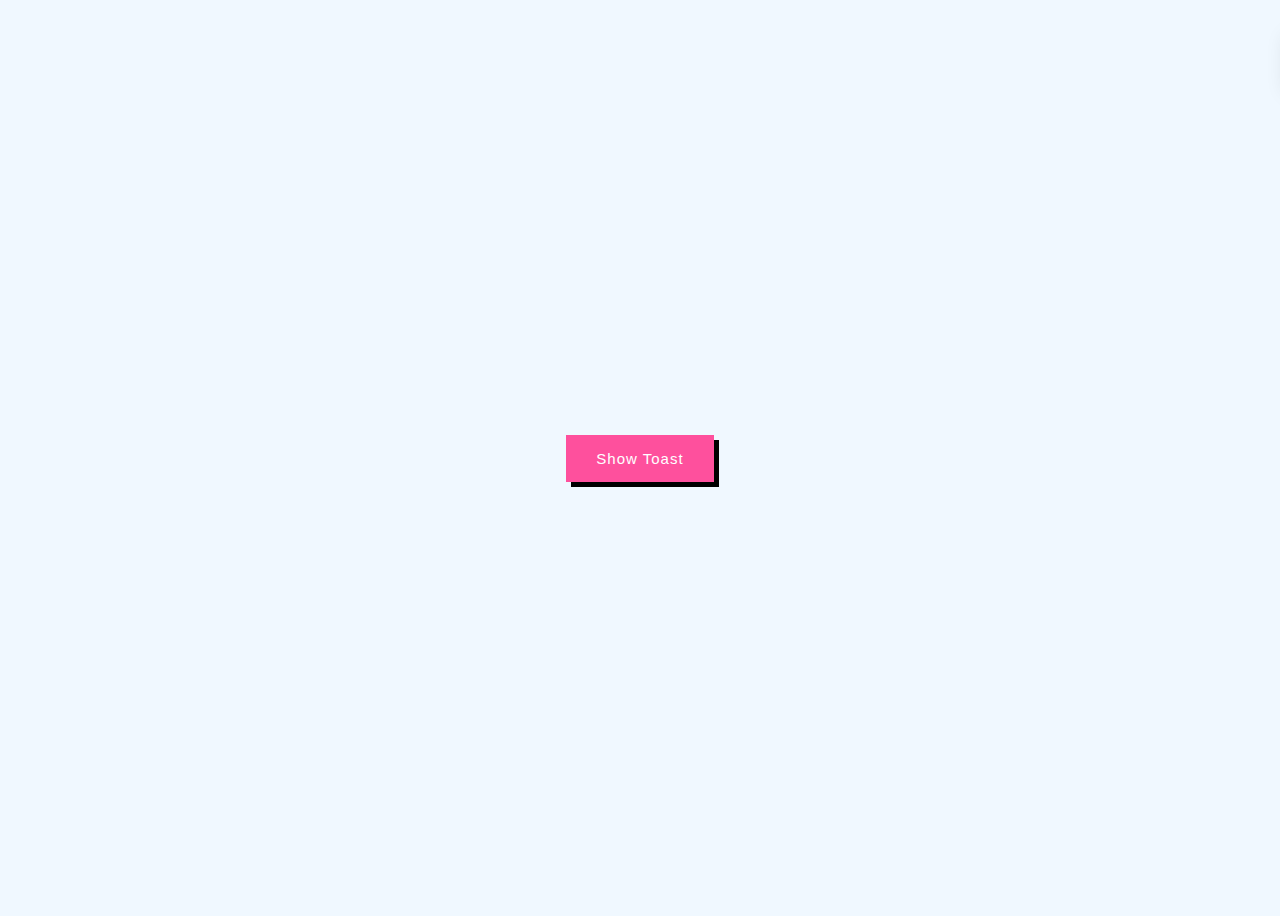
<file: 100 HTML, CSS, JS Projects/10. Toast Notification/index.html>
<!DOCTYPE html>
<html lang="en">

<head>
    <meta charset="UTF-8">
    <meta name="viewport" content="width=device-width, initial-scale=1.0">
    <title>Toast Notification with Animation</title>
    <link rel="stylesheet" href="https://cdnjs.cloudflare.com/ajax/libs/font-awesome/6.4.2/css/all.min.css">
    <link rel="stylesheet" href="style.css">
</head>

<body>
    <button id="showToast">Show Toast</button>
    <div id="toast" class="toast active">
        <i class="fa-solid fa-circle-check"></i> This is a toast notification.
    </div>

    <script src="script.js"></script>
</body>

</html>
</file>
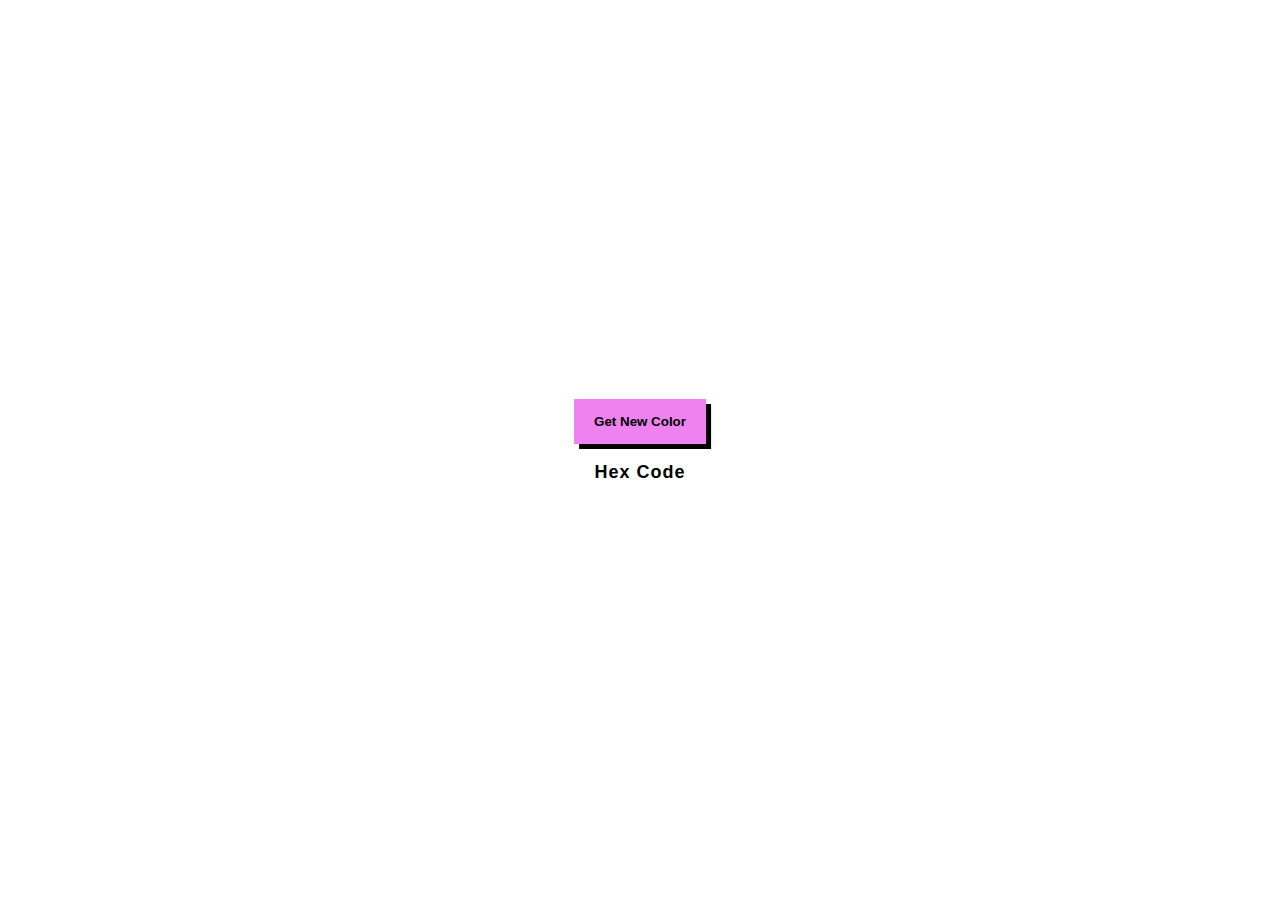
<file: 100 HTML, CSS, JS Projects/12. Random Color Generator/index.html>
<!DOCTYPE html>
<html lang="en">

<head>
    <meta charset="UTF-8">
    <meta name="viewport" content="width=device-width, initial-scale=1.0">
    <title>Random Color Generator</title>
    <link rel="stylesheet" href="style.css">
</head>

<body>
    <div class="container">
        <button id="btn">Get New Color</button>
        <h3 id="colorCode">Hex Code</h3>
    </div>

    <script src="script.js"></script>
</body>

</html>
</file>
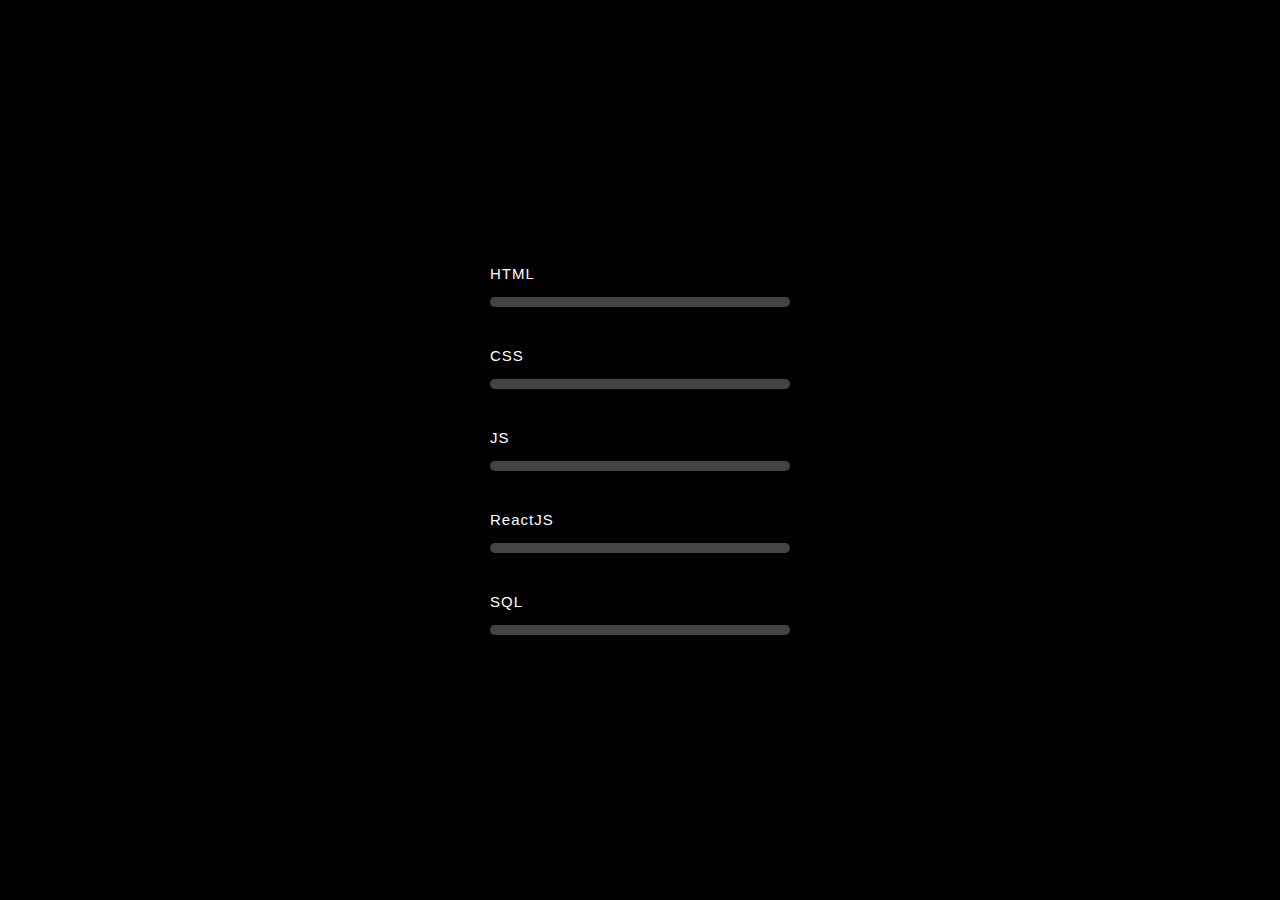
<file: 100 HTML, CSS, JS Projects/14. Skills Progressbar/index.html>
<!DOCTYPE html>
<html lang="en">

<head>
    <meta charset="UTF-8">
    <meta name="viewport" content="width=device-width, initial-scale=1.0">
    <title>Skills Progressbar</title>
    <link rel="stylesheet" href="style.css">
</head>

<body>
    <div class="container">
        <section class="skills">
            <div class="skill">
                <h3 class="type">HTML</h3>
                <div class="outer-bar">
                    <div class="inner-bar inner-bar-html"></div>
                </div>
            </div>
            <div class="skill">
                <h3 class="type">CSS</h3>
                <div class="outer-bar">
                    <div class="inner-bar inner-bar-css"></div>
                </div>
            </div>
            <div class="skill">
                <h3 class="type">JS</h3>
                <div class="outer-bar">
                    <div class="inner-bar inner-bar-js"></div>
                </div>
            </div>
            <div class="skill">
                <h3 class="type">ReactJS</h3>
                <div class="outer-bar">
                    <div class="inner-bar inner-bar-react"></div>
                </div>
            </div>
            <div class="skill">
                <h3 class="type">SQL</h3>
                <div class="outer-bar">
                    <div class="inner-bar inner-bar-sql"></div>
                </div>
            </div>
        </section>
    </div>
</body>

</html>
</file>
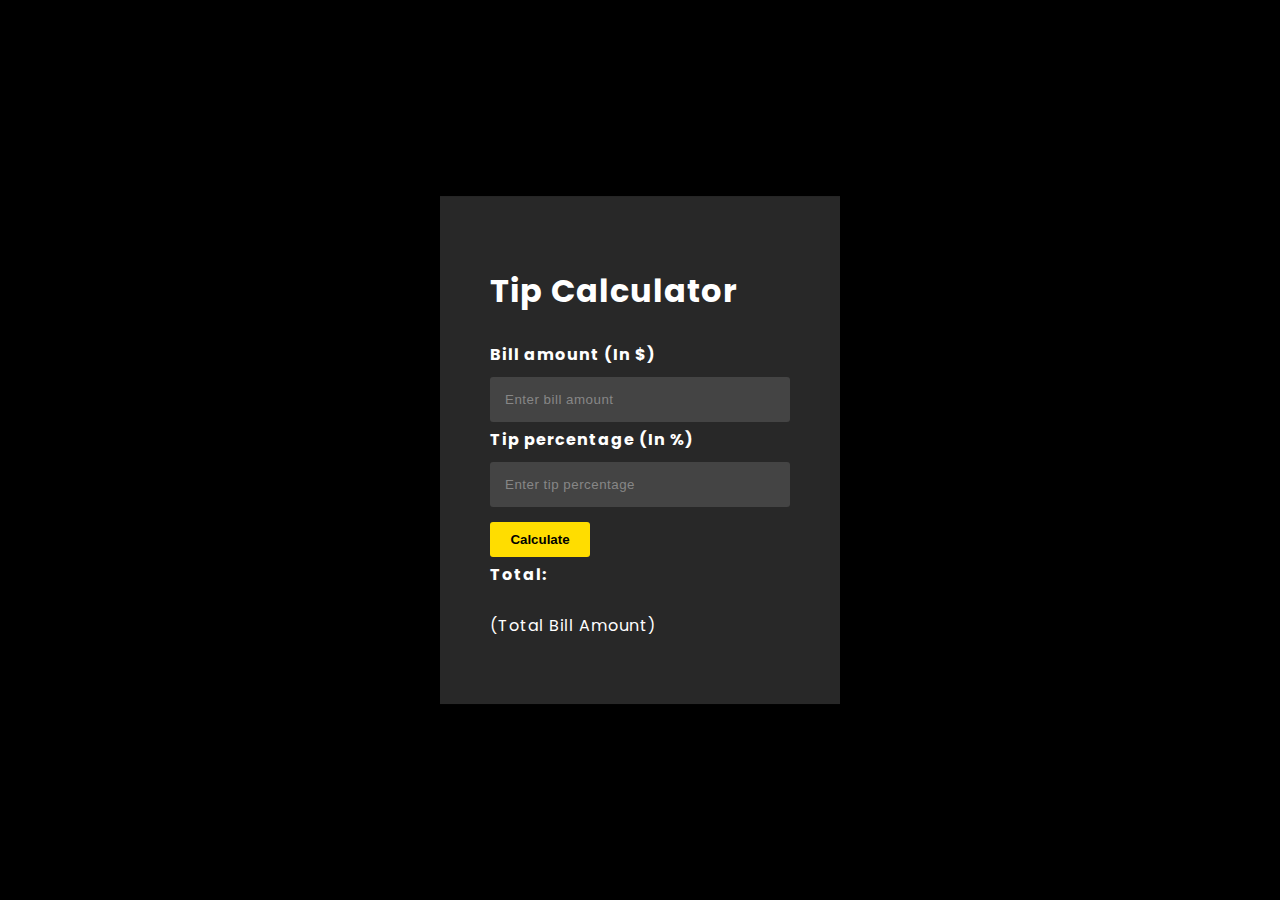
<file: 100 HTML, CSS, JS Projects/16. Tip Calculator/index.html>
<!DOCTYPE html>
<html lang="en">

<head>
    <meta charset="UTF-8">
    <meta name="viewport" content="width=device-width, initial-scale=1.0">
    <title>Tip Calculator</title>
    <link rel="stylesheet" href="style.css">
</head>

<body>
    <div id="main">
        <div class="container">
            <h1>Tip Calculator</h1>
            <label for="bill">Bill amount (In &#36;)</label>
            <input type="number" id="billAmount" placeholder="Enter bill amount">
            <label for="tip">Tip percentage (In &#37;)</label>
            <input type="number" id="tipPercentage" placeholder="Enter tip percentage">
            <button id="calculate">Calculate</button>
            <label for="total">Total: </label>
            <p id="total">(Total Bill Amount)</p>
        </div>
    </div>

    <script src="script.js"></script>
</body>

</html>
</file>
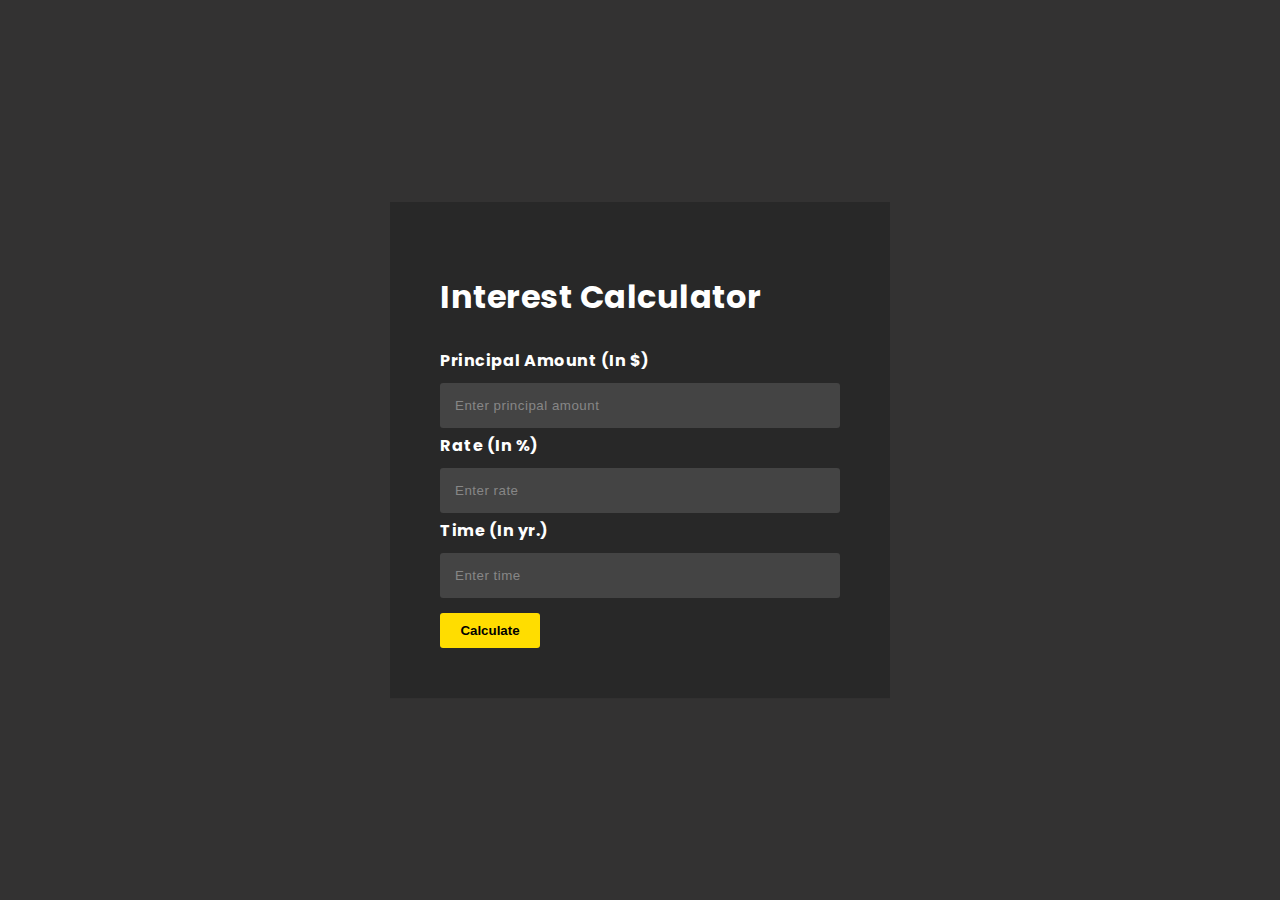
<file: 100 HTML, CSS, JS Projects/17. Interest Calculator/index.html>
<!DOCTYPE html>
<html lang="en">

<head>
    <meta charset="UTF-8">
    <meta name="viewport" content="width=device-width, initial-scale=1.0">
    <title>Interest Calculator</title>
    <link rel="stylesheet" href="style.css">
</head>

<body>
    <div id="main">
        <div class="container">
            <h1>Interest Calculator</h1>
            <label for="principal">Principal Amount (In &#36;)</label>
            <input type="number" id="principal" placeholder="Enter principal amount">
            <label for="rate">Rate (In &#37;)</label>
            <input type="number" id="rate" placeholder="Enter rate">
            <label for="time">Time (In yr.)</label>
            <input type="number" id="time" placeholder="Enter time">
            <button id="calculate">Calculate</button>
            <div class="result">
                <p id="pricipalAmount">Principal Amount: <b>$0.00</b></p>
                <p id="totalInterest">Total interest: <b>$0.00</b></p>
                <p id="totalAmount">Total Amount: <b>$0.00</b></p>
            </div>
        </div>
    </div>

    <script src="script.js"></script>
</body>

</html>
</file>
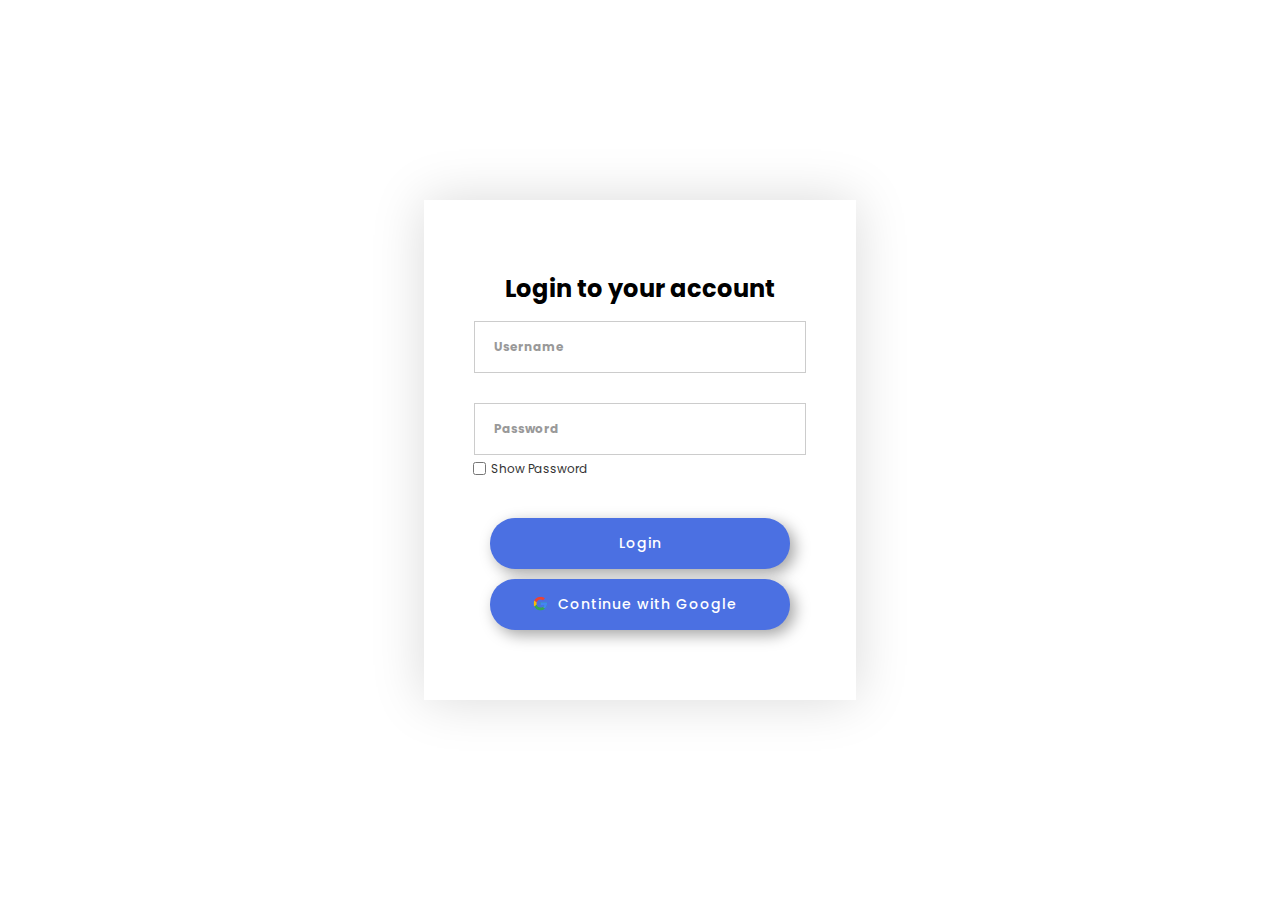
<file: 100 HTML, CSS, JS Projects/18. Input Bar Animation/index.html>
<!DOCTYPE html>
<html lang="en">

<head>
    <meta charset="UTF-8">
    <meta name="viewport" content="width=device-width, initial-scale=1.0">
    <title>Input Bar Animation</title>
    <link rel="stylesheet" href="style.css">
    <link rel="stylesheet" href="https://cdnjs.cloudflare.com/ajax/libs/font-awesome/6.4.2/css/all.min.css">
</head>

<body>
    <div class="container">
        <div class="form-container">
            <h2>Login to your account</h2>
            <div class="form-item">
                <input type="text" id="usernameInput" required>
                <label for="usernameInput">Username</label>
            </div>
            <div class="form-item">
                <input type="password" id="passwordInput" required>
                <label for="passwordInput">Password</label>
            </div>
            <div class="show-password">
                <input type="checkbox" id="showPasswordCheckbox" onclick="ShowPass()">
                <label for="showPasswordCheckbox">Show Password</label>
            </div>
            <div class="btn">
                <button class="loginBtn">Login</button>
                <button class="loginBtn">
                    <svg viewBox="0 0 48 48">
                        <clipPath id="g">
                            <path
                                d="M44.5 20H24v8.5h11.8C34.7 33.9 30.1 37 24 37c-7.2 0-13-5.8-13-13s5.8-13 13-13c3.1 0 5.9 1.1 8.1 2.9l6.4-6.4C34.6 4.1 29.6 2 24 2 11.8 2 2 11.8 2 24s9.8 22 22 22c11 0 21-8 21-22 0-1.3-.2-2.7-.5-4z" />
                        </clipPath>
                        <g class="colors" clip-path="url(#g)">
                            <path fill="#FBBC05" d="M0 37V11l17 13z" />
                            <path fill="#EA4335" d="M0 11l17 13 7-6.1L48 14V0H0z" />
                            <path fill="#34A853" d="M0 37l30-23 7.9 1L48 0v48H0z" />
                            <path fill="#4285F4" d="M48 48L17 24l-4-3 35-10z" />
                        </g>
                    </svg>Continue with Google
                </button>
            </div>
        </div>
    </div>

    <script src="script.js"></script>
</body>

</html>
</file>
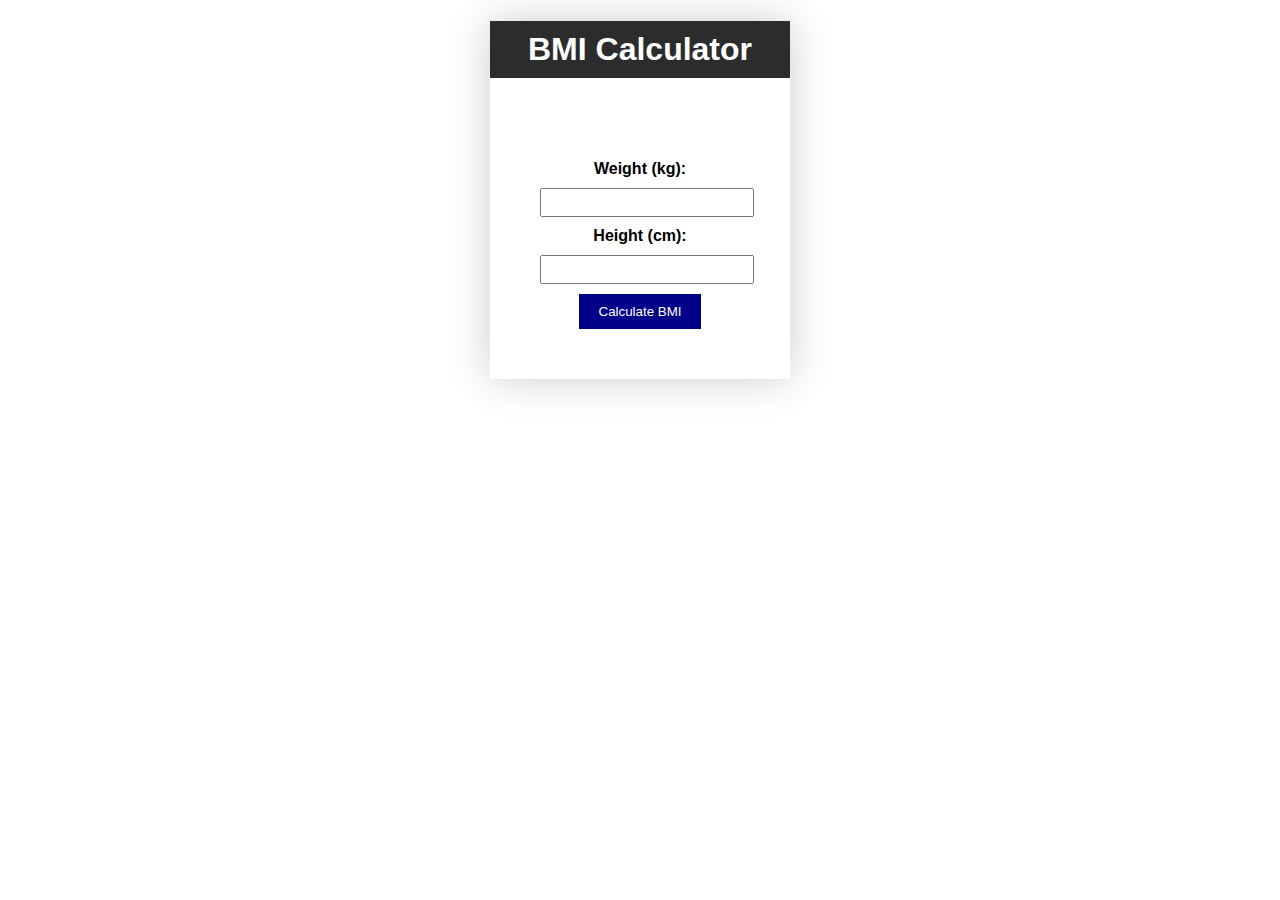
<file: 100 HTML, CSS, JS Projects/19. BMI Calculator/index.html>
<!DOCTYPE html>
<html>

<head>
    <title>BMI Calculator</title>
    <style>
        body {
            font-family: Arial, sans-serif;
        }

        #container {
            width: 300px;
            margin: 0 auto;
            text-align: center;
            box-shadow: 0 0 40px rgba(0, 0, 0, 0.2);
        }

        h1 {
            background-color: #2c2c2c;
            color: white;
            padding: 10px;
        }

        #calculator {
            padding: 50px;
        }

        label {
            display: block;
            margin: 10px 0;
            font-weight: bold;
        }

        input {
            width: 100%;
            padding: 5px;
        }

        #calculateBtn {
            background-color: darkblue;
            color: white;
            padding: 10px 20px;
            margin-top: 10px;
            border: none;
            cursor: pointer;
        }
    </style>
</head>

<body>
    <div id="container">
        <h1>BMI Calculator</h1>
        <div id="calculator">
            <label for="weight">Weight (kg):</label>
            <input type="number" id="weight">

            <label for="height">Height (cm):</label>
            <input type="number" id="height">

            <button id="calculateBtn">Calculate BMI</button>

            <div id="result"></div>
        </div>
    </div>

    <script>
        document.getElementById('calculateBtn').addEventListener('click', calculateBMI);

        function calculateBMI() {
            var weight = parseFloat(document.getElementById('weight').value);
            var height = parseFloat(document.getElementById('height').value);

            if (!isNaN(weight) && !isNaN(height) && height > 0) {
                var bmi = weight / Math.pow(height / 100, 2);
                document.getElementById('result').innerHTML = "Your BMI is: " + bmi.toFixed(2);
            } else {
                document.getElementById('result').innerHTML = "Please enter valid weight and height.";
            }
        }
    </script>
</body>

</html>
</file>
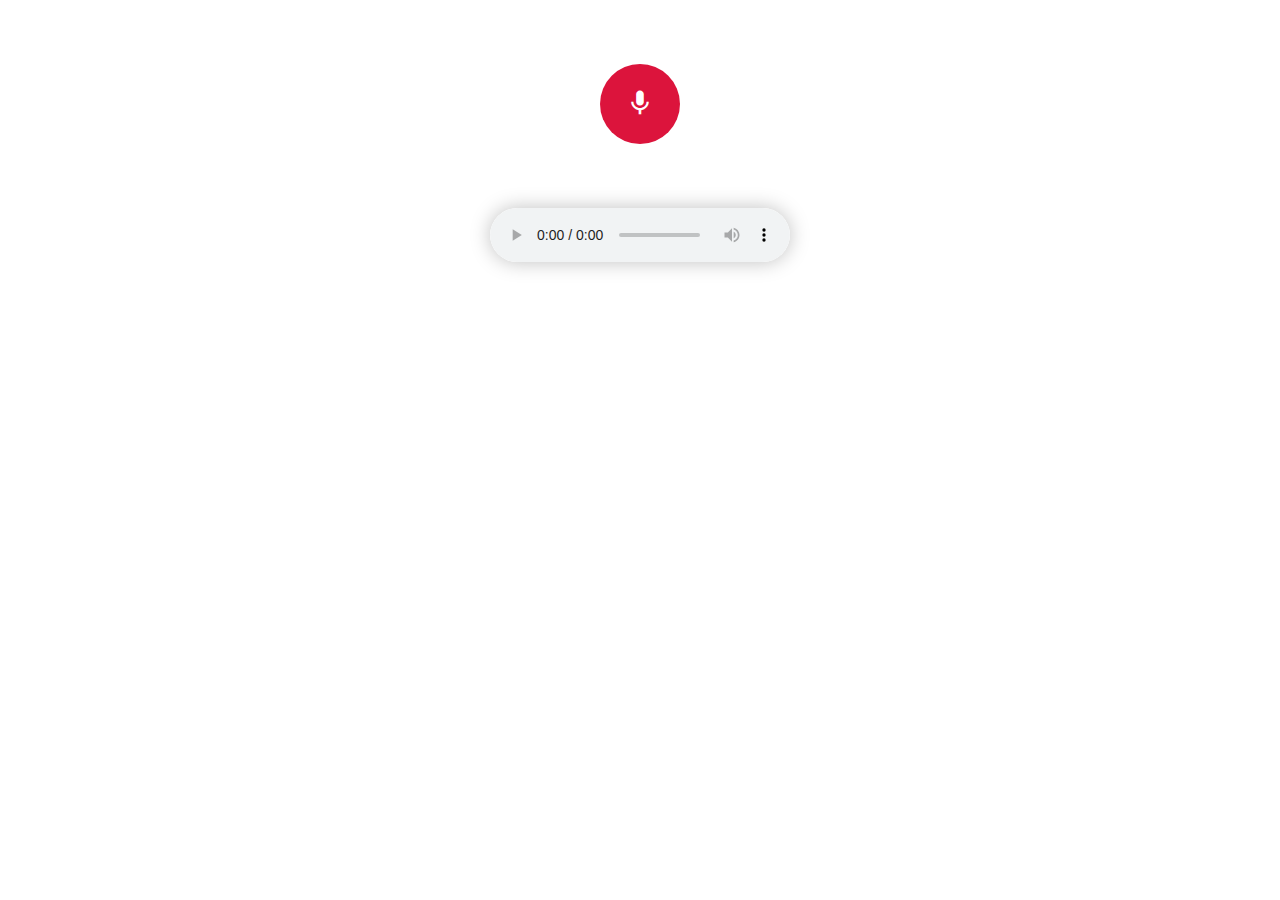
<file: 100 HTML, CSS, JS Projects/21. Voice Recorder in JS/index.html>
<!DOCTYPE html>
<html lang="en">

<head>
    <meta charset="UTF-8">
    <meta name="viewport" content="width=device-width, initial-scale=1.0">
    <title>Audio Recorder</title>
    <link href="https://fonts.googleapis.com/icon?family=Material+Icons" rel="stylesheet">
    <link rel="stylesheet" href="index.css">
</head>

<body>
    <main>
        <button class="mic-toggle" id="mic">
            <span class="material-icons">mic</span>
        </button>

        <audio class="playback" controls></audio>
    </main>

    <script src="index.js"></script>
</body>

</html>
</file>
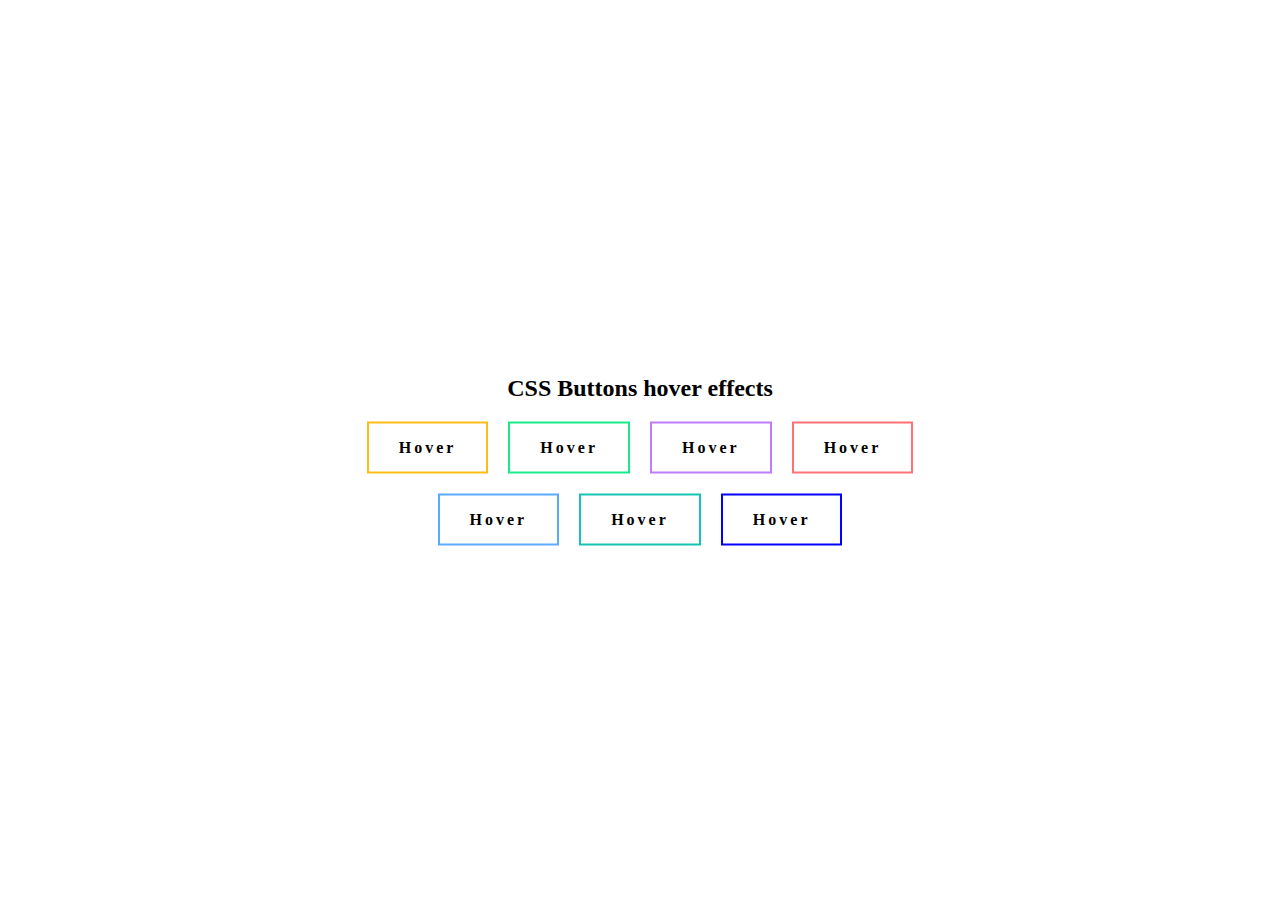
<file: 100 HTML, CSS, JS Projects/01. CSS Buttons/01. Buttons/index.html>
<!DOCTYPE html>
<html lang="en">

<head>
    <meta charset="UTF-8">
    <meta name="viewport" content="width=device-width, initial-scale=1.0">
    <title>CSS Buttons hover effects</title>
    <link rel="stylesheet" href="style.css">
</head>

<body>
    <div id="main">
        <h2>CSS Buttons hover effects</h2>
        <div class="container">
            <!-- Button - 1 -->
            <a href="#">
                <button class="btn1">Hover</button>
            </a>

            <!-- Button - 2 -->
            <a href="#">
                <button class="btn2">Hover</button>
            </a>

            <!-- Button - 3 -->
            <a href="#">
                <button class="btn3">Hover</button>
            </a>

            <!-- Button - 4 -->
            <a href="#">
                <button class="btn4">Hover</button>
            </a>

            <!-- Button - 5 -->
            <a href="#">
                <button class="btn5">Hover</button>
            </a>

            <!-- Button - 6 -->
            <a href="#">
                <button class="btn6">Hover</button>
            </a>

            <!-- Button - 7 -->
            <a href="#">
                <button class="btn7">Hover</button>
            </a>
        </div>
    </div>
</body>

</html>
</file>
<file: 100 HTML, CSS, JS Projects/10. Toast Notification/style.css>
body {
    font-family: Arial;
    background-color: aliceblue;
    height: 100vh;
    display: flex;
    align-items: center;
    justify-content: center;
    overflow: hidden;
}

button {
    padding: 15px 30px;
    border: 0;
    font-weight: 500;
    letter-spacing: 1px;
    background-color: #fe509d;
    color: #fff;
    box-shadow: 5px 5px 0px #000;
    font-size: 15px;
    transition: all 0.3s ease;
    cursor: pointer;
}

button:active {
    box-shadow: none;
    transform: translateY(4px);
}

.toast {
    position: absolute;
    top: 30px;
    right: 30px;
    background: #fff;
    padding: 20px 30px;
    box-shadow: 5px 5px 20px rgba(0, 0, 0, 0.1);
    overflow: hidden;
    transform: translateX(calc(100% + 30px));
    transition: all 0.5s cubic-bezier(0.7, -0.5, 0.3, 1.3);
}

.toast.show {
    transform: translateX(0%);
}

.toast i {
    color: #008000;
}
</file>
<file: 100 HTML, CSS, JS Projects/12. Random Color Generator/style.css>
body {
    font-family: Arial;
    letter-spacing: 1px;
    transition: .5s;
}

.container {
    position: absolute;
    top: 50%;
    left: 50%;
    transform: translate(-50%, -50%);
    text-align: center;
}

#btn {
    font-weight: bold;
    padding: 15px 20px;
    border: 0;
    background-color: violet;
    box-shadow: 5px 5px 0 #000;
    cursor: pointer;
    transition: 0.3s;
}

#btn:active {
    box-shadow: none;
    transform: translateY(3px);
}

#colorCode {
    font-size: large;
    font-weight: bold;
}
</file>
<file: 100 HTML, CSS, JS Projects/14. Skills Progressbar/style.css>
* {
    margin: 0;
    padding: 0;
    box-sizing: border-box;
}

body,
html {
    height: 100vh;
}

body {
    background: #000;
    font-family: sans-serif;
}

.container {
    display: flex;
    justify-content: center;
    align-items: center;
    height: 100%;
}

.skills {
    display: flex;
    flex-direction: column;
    align-self: center;
}

.skill {
    padding: 20px 0;
    position: relative;
    width: 300px;
}

.type {
    color: #fff;
    font-weight: 500;
    font-size: 15px;
    letter-spacing: 1px;
}

.outer-bar,
.inner-bar {
    height: 10px;
    border-radius: 100px;
}

.outer-bar {
    margin-top: 15px;
    background: #444;
}

.inner-bar {
    animation: progress 1s forwards;
    transform: scaleX(0);
    transform-origin: 0 0;
}

.inner-bar-html {
    width: 100%;
    background: #18f8f8;
}

.inner-bar-css {
    width: 90%;
    background: #f118f8;
}

.inner-bar-js {
    width: 80%;
    background: #F8DD18;
}

.inner-bar-react {
    width: 50%;
    background: #8718F8;
}

.inner-bar-sql {
    width: 60%;
    background: #f87218;
}

@keyframes progress {
    to {
        transform: scaleX(1);
    }
}
</file>
<file: 100 HTML, CSS, JS Projects/16. Tip Calculator/style.css>
@import url(https://fonts.googleapis.com/css?family=Poppins:100,100italic,200,200italic,300,300italic,regular,italic,500,500italic,600,600italic,700,700italic,800,800italic,900,900italic);

body {
    font-family: "Poppins", sans-serif;
    background-color: #000;
    letter-spacing: 1px;
}

#main {
    position: absolute;
    top: 50%;
    left: 50%;
    transform: translate(-50%, -50%);
    /* height: 400px; */
    width: 300px;
    padding: 50px;
    box-shadow: 0 0 50px rgba(0, 0, 0, 0.2);
    background-color: #282828;
    color: #fff;
}

.container {
    display: flex;
    flex-direction: column;
    justify-content: center;
    gap: 5px;
}

label {
    font-weight: bold;
    margin-bottom: 5px;
}

input {
    padding: 15px;
    outline: 0;
    border: 0;
    border-radius: 3px;
    color: #fff;
    background-color: #444444;
}

input::placeholder {
    color: #878787;
    letter-spacing: 0.5px;
}

button {
    display: flex;
    justify-content: center;
    align-items: center;
    width: 100px;
    margin-top: 10px;
    padding: 10px 30px;
    font-weight: bold;
    border: none;
    border-radius: 3px;
    background-color: rgb(255, 221, 0);
    cursor: pointer;
    transition: 0.2s;
}

button:active {
    transform: translateY(2px);
}

button:hover {
    background-color: rgb(205, 133, 50);
}
</file>
<file: 100 HTML, CSS, JS Projects/17. Interest Calculator/style.css>
@import url(https://fonts.googleapis.com/css?family=Poppins:100,100italic,200,200italic,300,300italic,regular,italic,500,500italic,600,600italic,700,700italic,800,800italic,900,900italic);

body {
    font-family: "Poppins", sans-serif;
    background-color: #333232;
    letter-spacing: 0.5px;
}

#main {
    position: absolute;
    top: 50%;
    left: 50%;
    transform: translate(-50%, -50%);
    width: 400px;
    padding: 50px;
    box-shadow: 0 0 100px rgba(67, 67, 67, 0);
    background-color: #282828;
    color: #fff;
}

.container {
    display: flex;
    flex-direction: column;
    justify-content: center;
    gap: 5px;
}

label {
    font-weight: bold;
    margin-bottom: 5px;
}

input {
    padding: 15px;
    outline: 0;
    border: 0;
    border-radius: 3px;
    color: #fff;
    background-color: rgb(68, 68, 68);
}

input::placeholder {
    color: #878787;
    letter-spacing: 0.5px;
}

button {
    display: flex;
    justify-content: center;
    align-items: center;
    width: 100px;
    margin-top: 10px;
    padding: 10px 30px;
    font-weight: bold;
    border: none;
    border-radius: 3px;
    background-color: rgb(255, 221, 0);
    cursor: pointer;
    transition: 0.2s;
}

button:active {
    transform: translateY(2px);
}

button:hover {
    background-color: rgb(205, 133, 50);
}

.result {
    padding: 10px;
    margin-top: 10px;
    text-align: center;
    font-size: 13px;
    background: rgb(68, 68, 68);
    display: none;
}
</file>
<file: 100 HTML, CSS, JS Projects/18. Input Bar Animation/style.css>
@import url(https://fonts.googleapis.com/css?family=Poppins:100,100italic,200,200italic,300,300italic,regular,italic,500,500italic,600,600italic,700,700italic,800,800italic,900,900italic);

* {
    margin: 0;
    padding: 0;
    font-family: "Poppins", sans-serif;
}

.container {
    display: flex;
    flex-direction: column;
    align-items: center;
    justify-content: center;
    height: 100vh;
}

.form-container {
    padding: 50px;
    height: 400px;
    display: flex;
    flex-direction: column;
    justify-content: center;
    align-items: center;
    gap: 15px;
    box-shadow: 0 0 50px rgba(0, 0, 0, 0.15);
}

.form-item {
    position: relative;
    margin-bottom: 15px;
}

.form-item input {
    display: block;
    width: 300px;
    height: 50px;
    background: transparent;
    border: solid 1px #ccc;
    outline: none;
    transition: all .3s ease;
    padding: 0 15px;
}

.form-item input:focus {
    border-color: blue;
}

.form-item label {
    position: absolute;
    cursor: text;
    z-index: 2;
    top: 17px;
    left: 10px;
    font-size: 12px;
    font-weight: bold;
    background: #fff;
    padding: 0 10px;
    color: #999;
    transition: all .3s ease;
}

.form-item input:focus+label,
.form-item input:valid+label {
    font-size: 11px;
    top: -5px;
}

.form-item input:focus+label {
    color: #4B70E2;
}

.show-password {
    display: flex;
    align-items: center;
    position: relative;
    left: -110px;
    top: -25px;
}

.show-password input[type="checkbox"] {
    margin-right: 5px;
}

.show-password label {
    font-size: 12px;
    color: #333;
}

.btn {
    display: flex;
    flex-direction: column;
    justify-content: center;
    align-items: center;
    gap: 10px;
}

.loginBtn {
    cursor: pointer;
    padding: 15px 35px;
    border: none;
    width: 300px;
    border-radius: 25px;
    font-size: 14px;
    font-weight: 500;
    letter-spacing: 1px;
    background-color: #4B70E2;
    box-shadow: 5px 5px 15px #a5a5a5;
    color: #fff;
    transition: .3s;
}

.loginBtn:active {
    transform: translateY(2px);
}

.loginBtn svg {
    width: 15px;
    position: relative;
    top: 2px;
    left: -10px;
}
</file>
<file: 100 HTML, CSS, JS Projects/21. Voice Recorder in JS/index.css>
* {
    margin: 0;
    padding: 0;
    box-sizing: border-box;
    font-family: sans-serif;
}

button {
    border: none;
    outline: none;
    background: none;
}

main {
    display: flex;
    justify-content: center;
    align-items: center;
    flex-direction: column;
    padding: 4rem 2rem;
}

button {
    cursor: pointer;
}

.mic-toggle {
    width: 5rem;
    height: 5rem;
    border-radius: 50%;
    background-color: crimson;
    margin-bottom: 4rem;
    color: #fff;
}

.mic-toggle span {
    font-size: 30px;
}

.playback {
    box-shadow: 0 0 20px rgba(0, 0, 0, 0.25);
    border-radius: 100px;
}
</file>
<file: 100 HTML, CSS, JS Projects/01. CSS Buttons/01. Buttons/style.css>
* {
    margin: 0;
    padding: 0;
    box-sizing: border-box;
    font-family: century Gothic;
}

html,
body {
    height: 100%;
    width: 100%;
}

#main {
    position: absolute;
    top: 50%;
    left: 50%;
    transform: translate(-50%, -50%);
}

h2 {
    text-align: center;
    padding: 20px;
}

.container {
    display: flex;
    justify-content: center;
    align-items: center;
    gap: 20px;
    flex-wrap: wrap;
}

button {
    font-size: 16px;
    font-weight: bold;
    padding: 15px 30px;
    letter-spacing: 3px;
    background-color: transparent;
    cursor: pointer;
    transition: all 0.5s ease-in-out;
    position: relative;
    overflow: hidden;
}

/****** button-1 ******/
.btn1 {
    border: 2px solid #FFBB16;
}

.btn1:hover {
    background-color: #FFBB16;
    color: #fff;
}

/****** button-2 ******/
.btn2 {
    border: 2px solid #17ED86;
}

.btn2:hover {
    color: #fff;
}

.btn2::before {
    content: "";
    position: absolute;
    left: -100px;
    top: 0;
    width: 0;
    opacity: 0;
    height: 100%;
    background-color: #17ED86;
    transition: all 0.5s ease-in-out;
    transform: skewX(0deg);
    z-index: -1;
}

.btn2:hover::before {
    opacity: 1;
    width: 250%;
}

/****** button-3 ******/
.btn3 {
    border: 2px solid #BE7DFF;
}

.btn3:hover {
    color: #fff;
}

.btn3::before {
    content: "";
    position: absolute;
    right: -100px;
    top: 0;
    width: 0;
    opacity: 0;
    height: 100%;
    background-color: #BE7DFF;
    transition: all 0.5s ease-in-out;
    transform: skewX(0deg);
    z-index: -1;
}

.btn3:hover::before {
    opacity: 1;
    width: 250%;
}

/****** button-4 ******/
.btn4 {
    border: 2px solid #FF7177;
}

.btn4:hover {
    color: #fff;
}

.btn4::before {
    content: "";
    position: absolute;
    left: -100px;
    top: 0;
    width: 0;
    opacity: 0;
    height: 100%;
    background-color: #FF7177;
    transition: all 0.5s ease-in-out;
    transform: skewX(45deg);
    z-index: -1;
}

.btn4:hover::before {
    opacity: 1;
    width: 250%;
}

/****** button-5 ******/
.btn5 {
    border: 2px solid #5AAAFF;
}

.btn5:before {
    content: "";
    position: absolute;
    top: 0;
    left: 50%;
    right: 50%;
    bottom: 0;
    opacity: 0;
    transition: all 0.5s ease-in-out;
    background-color: #5AAAFF;
    z-index: -1;
}

.btn5:hover {
    color: white;
}

.btn5:hover:before {
    transition: all 0.5s ease-in-out;
    left: 0;
    right: 0;
    opacity: 1;
}

/****** button-6 ******/
.btn6 {
    border: 2px solid #17C3B2;
}

.btn6::before {
    content: '';
    width: 0;
    height: 300%;
    position: absolute;
    top: 50%;
    left: 50%;
    opacity: 0;
    transform: translate(-50%, -50%) rotate(45deg);
    background: #17C3B2;
    transition: all 0.5s ease-in-out;
    display: block;
    z-index: -1;
}

.btn6:hover::before {
    opacity: 1;
    width: 105%;
}

.btn6:hover {
    color: #fff;
}

/****** button-7 ******/
.btn7 {
    border: 2px solid #0400FF;
}

.btn7:hover {
    background-color: #0400FF;
    color: #fff;
    animation: pulse 1.5s;
}

@keyframes pulse {
    0% {
        box-shadow: 0 0 0 0 #0400ff75;
    }

    70% {
        box-shadow: 0 0 0 10px rgba(218, 103, 68, 0);
    }

    100% {
        box-shadow: 0 0 0 0 rgba(218, 103, 68, 0);
    }
}
</file>
